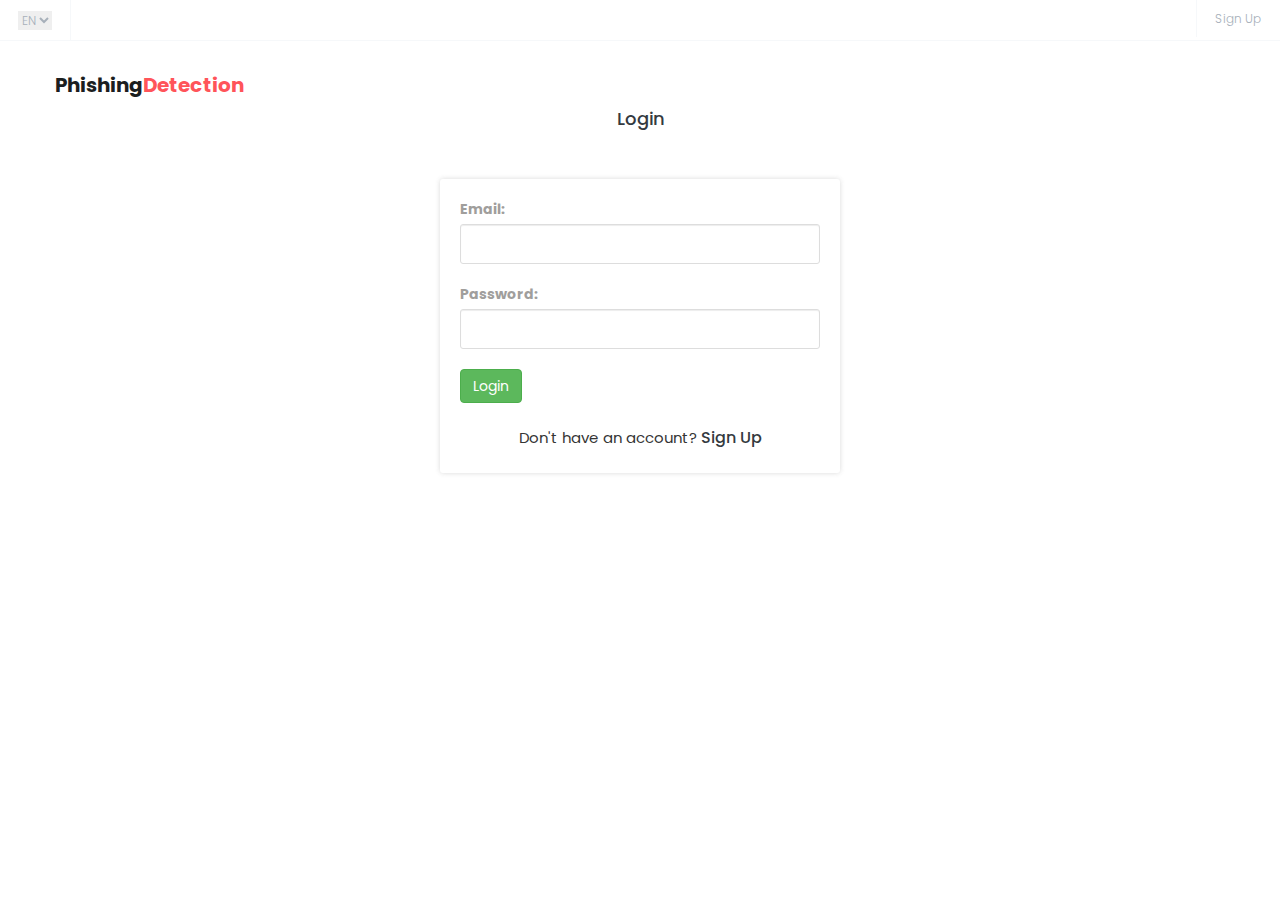
<file: login.html>
<!doctype html>
<html lang="en">

<head>
    <!-- meta data -->
    <meta charset="utf-8">
    <meta http-equiv="X-UA-Compatible" content="IE=edge">
    <meta name="viewport" content="width=device-width, initial-scale=1">

    <!-- font-family -->
    <link href="https://fonts.googleapis.com/css?family=Poppins:100,100i,200,200i,300,300i,400,400i,500,500i,600,600i,700,700i,800,800i,900,900i" rel="stylesheet">
    
    <!-- title of site -->
    <title>Login - Phishing Detection</title>

    <!-- For favicon png -->
    <link rel="shortcut icon" type="image/icon" href="assets/logo/favicon.png"/>
    
    <!-- CSS Files -->
    <link rel="stylesheet" href="assets/css/font-awesome.min.css">
    <link rel="stylesheet" href="assets/css/linearicons.css">
    <link rel="stylesheet" href="assets/css/animate.css">
    <link rel="stylesheet" href="assets/css/flaticon.css">
    <link rel="stylesheet" href="assets/css/slick.css">
    <link rel="stylesheet" href="assets/css/slick-theme.css">
    <link rel="stylesheet" href="assets/css/bootstrap.min.css">
    <link rel="stylesheet" href="assets/css/bootsnav.css">
    <link rel="stylesheet" href="assets/css/responsive.css">
    <link rel="stylesheet" href="assets/css/lss.css"> <!-- Your custom CSS -->
</head>

<body>
    <!-- Header Start -->
    <header id="header-top" class="header-top">
        <ul>
            <li>
                <div class="header-top-left">
                    <ul>
                        <li class="select-opt">
                            <select name="language" id="language">
                                <option value="default">EN</option>
                            </select>
                        </li>
                    </ul>
                </div>
            </li>
            <li class="head-responsive-right pull-right">
                <div class="header-top-right">
                    <ul>
                        <li class="header-top-contact">
                            <a href="signup.html">Sign Up</a>
                        </li>
                    </ul>
                </div>
            </li>
        </ul>
    </header><!--/.header-top-->
    <!-- Header End -->

    <!-- Top Area Start -->
    <section class="top-area">
        <div class="header-area">
            <!-- Start Navigation -->
            <nav class="navbar navbar-default bootsnav navbar-sticky navbar-scrollspy" data-minus-value-desktop="70" data-minus-value-mobile="55" data-speed="1000">
                <div class="container">
                    <!-- Start Header Navigation -->
                    <div class="navbar-header">
                        <button type="button" class="navbar-toggle" data-toggle="collapse" data-target="#navbar-menu">
                            <i class="fa fa-bars"></i>
                        </button>
                        <a class="navbar-brand" href="index.html">Phishing<span>Detection</span></a>
                    </div><!--/.navbar-header-->


        <div class="clearfix"></div>
    </section><!-- /.top-area-->
    <!-- Top Area End -->

    <div class="container">
        <h2 class="text-center">Login</h2>
        <form class="login-form" id="login-form">
            <div class="form-group">
                <label for="email">Email:</label>
                <input type="email" class="form-control" id="email" name="email" required>
            </div>
            <div class="form-group">
                <label for="password">Password:</label>
                <input type="password" class="form-control" id="password" name="password" required>
            </div>
            <button type="submit" class="btn btn-success  w-100">Login</button>
            <p class="text-center mt-3">Don't have an account? <a href="signup.html">Sign Up</a></p>
        </form>

    <!-- JS-->
    <script src="assets/js/script.js"></script>
</body>

</html>
</file>
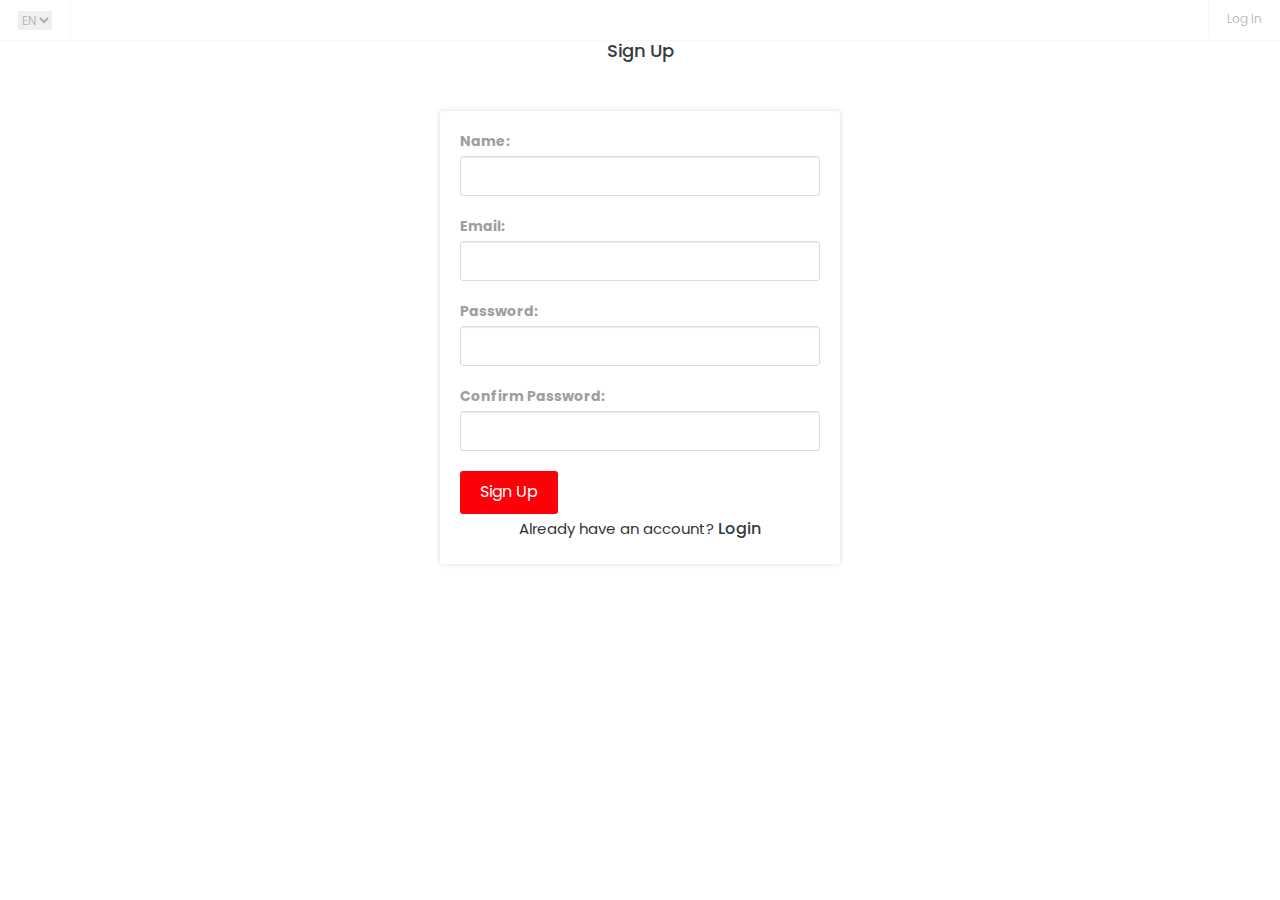
<file: signup.html>
<!doctype html>
<html lang="en">

<head>
    <!-- meta data -->
    <meta charset="utf-8">
    <meta http-equiv="X-UA-Compatible" content="IE=edge">
    <meta name="viewport" content="width=device-width, initial-scale=1">

    <!-- font-family -->
    <link href="https://fonts.googleapis.com/css?family=Poppins:100,100i,200,200i,300,300i,400,400i,500,500i,600,600i,700,700i,800,800i,900,900i" rel="stylesheet">
    
    <!-- title of site -->
    <title>Sign Up - Phishing Detection</title>

    <!-- For favicon png -->
    <link rel="shortcut icon" type="image/icon" href="assets/logo/favicon.png"/>
    
    <!-- CSS Files -->
    <link rel="stylesheet" href="assets/css/font-awesome.min.css">
    <link rel="stylesheet" href="assets/css/linearicons.css">
    <link rel="stylesheet" href="assets/css/animate.css">
    <link rel="stylesheet" href="assets/css/flaticon.css">
    <link rel="stylesheet" href="assets/css/slick.css">
    <link rel="stylesheet" href="assets/css/slick-theme.css">
    <link rel="stylesheet" href="assets/css/bootstrap.min.css">
    <link rel="stylesheet" href="assets/css/bootsnav.css">
    <link rel="stylesheet" href="assets/css/responsive.css">
    <link rel="stylesheet" href="assets/css/lss.css"> <!-- Your custom CSS -->
</head>

<body>
    <!-- Header Start -->
    <header id="header-top" class="header-top">
        <ul>
            <li>
                <div class="header-top-left">
                    <ul>
                        <li class="select-opt">
                            <select name="language" id="language">
                                <option value="default">EN</option>
                            </select>
                        </li>
                    </ul>
                </div>
            </li>
            <li class="head-responsive-right pull-right">
                <div class="header-top-right">
                    <ul>
                        <li class="header-top-contact">
                            <a href="login.html">Log In</a>
                        </li>
                    </ul>
                </div>
            </li>
        </ul>
    </header><!--/.header-top-->
    <!-- Header End -->

    <div class="container">
        <h2 class="text-center">Sign Up</h2>
        <form class="signup-form" id="signup-form">
            <div class="form-group">
                <label for="name">Name:</label>
                <input type="text" class="form-control" id="name" name="name" required>
            </div>
            <div class="form-group">
                <label for="email">Email:</label>
                <input type="email" class="form-control" id="email" name="email" required>
            </div>
            <div class="form-group">
                <label for="password">Password:</label>
                <input type="password" class="form-control" id="password" name="password" required>
            </div>
            <div class="form-group">
                <label for="confirm-password">Confirm Password:</label>
                <input type="password" class="form-control" id="confirm-password" name="confirm-password" required>
            </div>
            <button type="submit" class="btn btn-primary">Sign Up</button>
            <p class="text-center">Already have an account? <a href="login.html">Login</a></p>
        </form>

    </div>

    <!-- JS-->
    <script src="assets/js/script.js"></script>

</body>

</html>
</file>
<file: assets/css/linearicons.css>
@font-face {
	font-family: 'Linearicons-Free';
	src:url('../fonts/Linearicons-Free.eot?w118d');
	src:url('../fonts/Linearicons-Free.eot?#iefixw118d') format('embedded-opentype'),
		url('../fonts/Linearicons-Free.woff2?w118d') format('woff2'),
		url('../fonts/Linearicons-Free.woff?w118d') format('woff'),
		url('../fonts/Linearicons-Free.ttf?w118d') format('truetype'),
		url('../fonts/Linearicons-Free.svg?w118d#Linearicons-Free') format('svg');
	font-weight: normal;
	font-style: normal;
}

.lnr {
	font-family: 'Linearicons-Free';
	speak: none;
	font-style: normal;
	font-weight: normal;
	font-variant: normal;
	text-transform: none;
	line-height: 1;

	/* Better Font Rendering =========== */
	-webkit-font-smoothing: antialiased;
	-moz-osx-font-smoothing: grayscale;
}

.lnr-home:before {
	content: "\e800";
}
.lnr-apartment:before {
	content: "\e801";
}
.lnr-pencil:before {
	content: "\e802";
}
.lnr-magic-wand:before {
	content: "\e803";
}
.lnr-drop:before {
	content: "\e804";
}
.lnr-lighter:before {
	content: "\e805";
}
.lnr-poop:before {
	content: "\e806";
}
.lnr-sun:before {
	content: "\e807";
}
.lnr-moon:before {
	content: "\e808";
}
.lnr-cloud:before {
	content: "\e809";
}
.lnr-cloud-upload:before {
	content: "\e80a";
}
.lnr-cloud-download:before {
	content: "\e80b";
}
.lnr-cloud-sync:before {
	content: "\e80c";
}
.lnr-cloud-check:before {
	content: "\e80d";
}
.lnr-database:before {
	content: "\e80e";
}
.lnr-lock:before {
	content: "\e80f";
}
.lnr-cog:before {
	content: "\e810";
}
.lnr-trash:before {
	content: "\e811";
}
.lnr-dice:before {
	content: "\e812";
}
.lnr-heart:before {
	content: "\e813";
}
.lnr-star:before {
	content: "\e814";
}
.lnr-star-half:before {
	content: "\e815";
}
.lnr-star-empty:before {
	content: "\e816";
}
.lnr-flag:before {
	content: "\e817";
}
.lnr-envelope:before {
	content: "\e818";
}
.lnr-paperclip:before {
	content: "\e819";
}
.lnr-inbox:before {
	content: "\e81a";
}
.lnr-eye:before {
	content: "\e81b";
}
.lnr-printer:before {
	content: "\e81c";
}
.lnr-file-empty:before {
	content: "\e81d";
}
.lnr-file-add:before {
	content: "\e81e";
}
.lnr-enter:before {
	content: "\e81f";
}
.lnr-exit:before {
	content: "\e820";
}
.lnr-graduation-hat:before {
	content: "\e821";
}
.lnr-license:before {
	content: "\e822";
}
.lnr-music-note:before {
	content: "\e823";
}
.lnr-film-play:before {
	content: "\e824";
}
.lnr-camera-video:before {
	content: "\e825";
}
.lnr-camera:before {
	content: "\e826";
}
.lnr-picture:before {
	content: "\e827";
}
.lnr-book:before {
	content: "\e828";
}
.lnr-bookmark:before {
	content: "\e829";
}
.lnr-user:before {
	content: "\e82a";
}
.lnr-users:before {
	content: "\e82b";
}
.lnr-shirt:before {
	content: "\e82c";
}
.lnr-store:before {
	content: "\e82d";
}
.lnr-cart:before {
	content: "\e82e";
}
.lnr-tag:before {
	content: "\e82f";
}
.lnr-phone-handset:before {
	content: "\e830";
}
.lnr-phone:before {
	content: "\e831";
}
.lnr-pushpin:before {
	content: "\e832";
}
.lnr-map-marker:before {
	content: "\e833";
}
.lnr-map:before {
	content: "\e834";
}
.lnr-location:before {
	content: "\e835";
}
.lnr-calendar-full:before {
	content: "\e836";
}
.lnr-keyboard:before {
	content: "\e837";
}
.lnr-spell-check:before {
	content: "\e838";
}
.lnr-screen:before {
	content: "\e839";
}
.lnr-smartphone:before {
	content: "\e83a";
}
.lnr-tablet:before {
	content: "\e83b";
}
.lnr-laptop:before {
	content: "\e83c";
}
.lnr-laptop-phone:before {
	content: "\e83d";
}
.lnr-power-switch:before {
	content: "\e83e";
}
.lnr-bubble:before {
	content: "\e83f";
}
.lnr-heart-pulse:before {
	content: "\e840";
}
.lnr-construction:before {
	content: "\e841";
}
.lnr-pie-chart:before {
	content: "\e842";
}
.lnr-chart-bars:before {
	content: "\e843";
}
.lnr-gift:before {
	content: "\e844";
}
.lnr-diamond:before {
	content: "\e845";
}
.lnr-linearicons:before {
	content: "\e846";
}
.lnr-dinner:before {
	content: "\e847";
}
.lnr-coffee-cup:before {
	content: "\e848";
}
.lnr-leaf:before {
	content: "\e849";
}
.lnr-paw:before {
	content: "\e84a";
}
.lnr-rocket:before {
	content: "\e84b";
}
.lnr-briefcase:before {
	content: "\e84c";
}
.lnr-bus:before {
	content: "\e84d";
}
.lnr-car:before {
	content: "\e84e";
}
.lnr-train:before {
	content: "\e84f";
}
.lnr-bicycle:before {
	content: "\e850";
}
.lnr-wheelchair:before {
	content: "\e851";
}
.lnr-select:before {
	content: "\e852";
}
.lnr-earth:before {
	content: "\e853";
}
.lnr-smile:before {
	content: "\e854";
}
.lnr-sad:before {
	content: "\e855";
}
.lnr-neutral:before {
	content: "\e856";
}
.lnr-mustache:before {
	content: "\e857";
}
.lnr-alarm:before {
	content: "\e858";
}
.lnr-bullhorn:before {
	content: "\e859";
}
.lnr-volume-high:before {
	content: "\e85a";
}
.lnr-volume-medium:before {
	content: "\e85b";
}
.lnr-volume-low:before {
	content: "\e85c";
}
.lnr-volume:before {
	content: "\e85d";
}
.lnr-mic:before {
	content: "\e85e";
}
.lnr-hourglass:before {
	content: "\e85f";
}
.lnr-undo:before {
	content: "\e860";
}
.lnr-redo:before {
	content: "\e861";
}
.lnr-sync:before {
	content: "\e862";
}
.lnr-history:before {
	content: "\e863";
}
.lnr-clock:before {
	content: "\e864";
}
.lnr-download:before {
	content: "\e865";
}
.lnr-upload:before {
	content: "\e866";
}
.lnr-enter-down:before {
	content: "\e867";
}
.lnr-exit-up:before {
	content: "\e868";
}
.lnr-bug:before {
	content: "\e869";
}
.lnr-code:before {
	content: "\e86a";
}
.lnr-link:before {
	content: "\e86b";
}
.lnr-unlink:before {
	content: "\e86c";
}
.lnr-thumbs-up:before {
	content: "\e86d";
}
.lnr-thumbs-down:before {
	content: "\e86e";
}
.lnr-magnifier:before {
	content: "\e86f";
}
.lnr-cross:before {
	content: "\e870";
}
.lnr-menu:before {
	content: "\e871";
}
.lnr-list:before {
	content: "\e872";
}
.lnr-chevron-up:before {
	content: "\e873";
}
.lnr-chevron-down:before {
	content: "\e874";
}
.lnr-chevron-left:before {
	content: "\e875";
}
.lnr-chevron-right:before {
	content: "\e876";
}
.lnr-arrow-up:before {
	content: "\e877";
}
.lnr-arrow-down:before {
	content: "\e878";
}
.lnr-arrow-left:before {
	content: "\e879";
}
.lnr-arrow-right:before {
	content: "\e87a";
}
.lnr-move:before {
	content: "\e87b";
}
.lnr-warning:before {
	content: "\e87c";
}
.lnr-question-circle:before {
	content: "\e87d";
}
.lnr-menu-circle:before {
	content: "\e87e";
}
.lnr-checkmark-circle:before {
	content: "\e87f";
}
.lnr-cross-circle:before {
	content: "\e880";
}
.lnr-plus-circle:before {
	content: "\e881";
}
.lnr-circle-minus:before {
	content: "\e882";
}
.lnr-arrow-up-circle:before {
	content: "\e883";
}
.lnr-arrow-down-circle:before {
	content: "\e884";
}
.lnr-arrow-left-circle:before {
	content: "\e885";
}
.lnr-arrow-right-circle:before {
	content: "\e886";
}
.lnr-chevron-up-circle:before {
	content: "\e887";
}
.lnr-chevron-down-circle:before {
	content: "\e888";
}
.lnr-chevron-left-circle:before {
	content: "\e889";
}
.lnr-chevron-right-circle:before {
	content: "\e88a";
}
.lnr-crop:before {
	content: "\e88b";
}
.lnr-frame-expand:before {
	content: "\e88c";
}
.lnr-frame-contract:before {
	content: "\e88d";
}
.lnr-layers:before {
	content: "\e88e";
}
.lnr-funnel:before {
	content: "\e88f";
}
.lnr-text-format:before {
	content: "\e890";
}
.lnr-text-format-remove:before {
	content: "\e891";
}
.lnr-text-size:before {
	content: "\e892";
}
.lnr-bold:before {
	content: "\e893";
}
.lnr-italic:before {
	content: "\e894";
}
.lnr-underline:before {
	content: "\e895";
}
.lnr-strikethrough:before {
	content: "\e896";
}
.lnr-highlight:before {
	content: "\e897";
}
.lnr-text-align-left:before {
	content: "\e898";
}
.lnr-text-align-center:before {
	content: "\e899";
}
.lnr-text-align-right:before {
	content: "\e89a";
}
.lnr-text-align-justify:before {
	content: "\e89b";
}
.lnr-line-spacing:before {
	content: "\e89c";
}
.lnr-indent-increase:before {
	content: "\e89d";
}
.lnr-indent-decrease:before {
	content: "\e89e";
}
.lnr-pilcrow:before {
	content: "\e89f";
}
.lnr-direction-ltr:before {
	content: "\e8a0";
}
.lnr-direction-rtl:before {
	content: "\e8a1";
}
.lnr-page-break:before {
	content: "\e8a2";
}
.lnr-sort-alpha-asc:before {
	content: "\e8a3";
}
.lnr-sort-amount-asc:before {
	content: "\e8a4";
}
.lnr-hand:before {
	content: "\e8a5";
}
.lnr-pointer-up:before {
	content: "\e8a6";
}
.lnr-pointer-right:before {
	content: "\e8a7";
}
.lnr-pointer-down:before {
	content: "\e8a8";
}
.lnr-pointer-left:before {
	content: "\e8a9";
}
</file>
<file: assets/css/flaticon.css>
/*
  	Flaticon icon font: Flaticon
  	Creation date: 16/05/2018 10:21
  	*/

@font-face {
  font-family: "Flaticon";
  src: url("../fonts/Flaticon.eot");
  src: url("../fonts/Flaticon.eot?#iefix") format("embedded-opentype"),
       url("../fonts/Flaticon.woff") format("woff"),
       url("../fonts/Flaticon.ttf") format("truetype"),
       url("../fonts/Flaticon.svg#Flaticon") format("svg");
  font-weight: normal;
  font-style: normal;
}

@media screen and (-webkit-min-device-pixel-ratio:0) {
  @font-face {
    font-family: "Flaticon";
    src: url("../fonts/Flaticon.svg#Flaticon") format("svg");
  }
}

[class^="flaticon-"]:before, [class*=" flaticon-"]:before,
[class^="flaticon-"]:after, [class*=" flaticon-"]:after {   
  font-family: Flaticon;
  font-size: 20px;
  font-style: normal;
  margin-left: 0px;
}

.flaticon-placeholder:before { content: "\f100"; }
.flaticon-search:before { content: "\f101"; }
.flaticon-gps-fixed-indicator:before { content: "\f102"; }
.flaticon-list-with-dots:before { content: "\f103"; }
.flaticon-transport:before { content: "\f104"; }
.flaticon-pills:before { content: "\f105"; }
.flaticon-building:before { content: "\f106"; }
.flaticon-travel:before { content: "\f107"; }
.flaticon-restaurant:before { content: "\f108"; }
.flaticon-location-on-road:before { content: "\f109"; }
.flaticon-networking:before { content: "\f10a"; }
.flaticon-lightbulb-idea:before { content: "\f10b"; }
</file>
<file: assets/css/responsive.css>
@media screen and (max-width:1680px){

}/*max-width:1680px*/
@media screen and (max-width:1440px){
	.single-welcome-hero {height: 807px;}
}/*max-width:1440px*/

@media screen and (max-width:1199px){
	nav.navbar.bootsnav ul.nav > li > a { padding: 35px 10px;}
	
	.welcome-hero-txt h2{font-size: 40px;}

	.single-welcome-hero-form input {width: 177px;}
	.welcome-hero-btn {width: 140px;}

	.single-ststistics-box h3 {font-size: 18px;}
	.statistics-content {font-size: 40px;}

}/*max-width:1199px*/

@media screen and (max-width:1024px){
	.single-welcome-hero {height:768px;}
}/*max-width:1024px*/

@media screen and (max-width:1008px){

}/*max-width:1008px*/

@media screen and (max-width:992px){
	nav.navbar.bootsnav .navbar-collapse.collapse.in {padding-bottom: 30px;}
	nav.navbar.bootsnav .navbar-brand {padding: 25px;}
	nav.navbar.bootsnav ul.nav > li > a {padding: 15px 0px;border: transparent;}
	.wrap-sticky nav.navbar.bootsnav.sticked ul.nav > li > a {padding: 15px 0px;}
}/*max-width:992px*/

@media screen and (max-width:991px){
	.welcome-hero-serch-box {display: flex; flex-direction: column;align-items: center;}
	.welcome-hero-btn {margin-top: 30px;}
	.welcome-hero-form {width: 100%;}
	.explore-price-box {padding: 0 5px;margin: 0 5px;}
	.footer-menu ul.footer-menu-item li a {padding-left: 15px;}
}/*max-width:991px*/

@media screen and (max-width:768px){
    
}/*max-width:768px*/

@media screen and (max-width:767px){
	.welcome-hero-txt h2 {font-size: 24px;}
	.single-welcome-hero {height:auto;background: transparent;padding: 100px 0;display: block;}
	.welcome-hero-txt {padding-top: 80px;}
	.single-welcome-hero-form {flex-direction: column;width: 100%;background: #fff; margin: 15px 0;padding: 20px 0;}
	.welcome-hero-form {width: 100%;flex-direction: column;height: 250px;background: transparent;}

	.list-topics-content {top: 0;margin: 60px auto;}

	.single-how-works,.single-blog-item {max-width: 350px;margin: 30px auto;}

	.single-explore-item {max-width: 350px;margin: 30px auto;}
	.explore-map-icon {text-align: left;margin-top: 10px;}
	.explore-map-icon a svg {margin-right: 23px;margin-left: 0;}

	.statistics{padding:60px 0;}

	.subscribe-title h2 {line-height: 1.8;}
	.appsLand-btn {position: relative;margin-top: 30px;}
	.subscription-input-group .subscription-input-form {width: 450px;}

	.footer-menu .navbar-header a.navbar-brand, .footer-menu.footer-menu .navbar-header a.navbar-brand:hover, .footer-menu .navbar-header a.navbar-brand:focus {height: auto;}
	.footer-social {text-align:left;margin-top: 20px;}
	.footer-menu ul.footer-menu-item {text-align: left;margin-top: 20px;}
	.footer-menu ul.footer-menu-item li a {padding-right: 15px;padding-left: 0;margin-bottom: 15px;}
	
}/*max-width:767px*/

@media screen and (max-width: 660px){

}/*max-width:660px*/

@media screen and (max-width: 640px){
	.explore-rating-price a {margin-top: 10px;}
}/*max-width:640px*/

@media screen and (max-width: 580px){

}/*max-width:580px*/

@media screen and (max-width: 540px){
	.header-top ul li.head-responsive-right {float: none!important;display: block;}
	.select-opt,.header-top-contact{border:0;}
	.subscribe-title h2 {font-size: 18px;}
}/*max-width:540px*/

@media screen and (max-width: 480px){
	.subscription-input-group .subscription-input-form {width: 300px;}
}/*max-width:480px*/

@media screen and (max-width: 440px){
	
}/*max-width:400px*/

@media screen and (max-width: 399px){
	.testimonial-carousel .col-sm-3, .testimonial-carousel .col-xs-12 {width: 260px;}
	.footer-social span {display: block;margin-bottom: 15px;}
}/*max-width:399px*/
	
@media screen and (max-width:350px){
	nav.navbar.bootsnav .navbar-toggle {margin-right: -25px;left:-10px;}
	nav.navbar.bootsnav .navbar-brand {padding:25px 0;font-size: 20px;}
	.wrap-sticky nav.navbar.bootsnav.sticked .navbar-header a.navbar-brand, .wrap-sticky nav.navbar.bootsnav.sticked .navbar-header a.navbar-brand:hover,.wrap-sticky nav.navbar.bootsnav.sticked .navbar-header a.navbar-brand:focus {padding: 25px 0px;}
	.subscription-input-group .subscription-input-form {width: 220px;}
}/*max-width:350px*/

@media screen and  (max-width: 320px){
	
}/*max-width:320px*/
</file>
<file: assets/css/lss.css>
/*==================================
font-family: 'Roboto', sans-serif;
==================================== */


/*=========== TABLE OF CONTENTS ===========

1. Login
2. Signup
==========================================*/

/*-------------------------------------
		General css (Reset code)
--------------------------------------*/
* {
    padding: 0;
    margin: 0;
}

* {
    -webkit-box-sizing: border-box;
    -moz-box-sizing: border-box;
    -o-box-sizing: border-box;
    -ms-box-sizing: border-box;
    box-sizing: border-box;
}

body {
    font-family: 'Poppins', sans-serif;
    font-size: 14px;
    color: #a09e9c;
    text-transform: initial;
    max-width: 1920px;
    margin: 0 auto;
    overflow-x: hidden;
}

a, a:hover, a:active, a:focus {
    display: inline-block;
    text-decoration: none;
    color: #343a3f;
    font-size: 16px;
    padding: 0;
    font-weight: 500;
    text-transform: capitalize;
}

h1, h2, h3, h4, h5, h6 {
    margin: 0;
    color: #343a3f;
    font-size: 18px;
    font-weight: 500;
    text-transform: capitalize;
}

p {
    margin: 0;
    color: #353535;
    font-size: 15px;
    line-height: 1.9;
    text-transform: initial;
}

img {
    border: none;
    max-width: 100%;
    height: auto;
}

ul {
    padding: 0;
    margin: 0 auto;
    list-style: none;
}

ul li {
    list-style: none;
}

select, input, textarea, button {
    box-shadow: none;
    outline: 0 !important;
}

button {
    background: transparent;
    border: 0;
    font-size: 12px;
}

html, body {
    height: 100%;
}

[placeholder]:focus::-webkit-input-placeholder {
    -webkit-transition: opacity 0.3s 0.3s ease;
    -moz-transition: opacity 0.3s 0.3s ease;
    -ms-transition: opacity 0.3s 0.3s ease;
    -o-transition: opacity 0.3s 0.3s ease;
    transition: opacity 0.3s 0.3s ease;
    opacity: 0;
}



/*-------------------------------------
         Header-top
--------------------------------------*/
.header-top {
    border-bottom: 1px solid #f6f8fa;
}

.header-top ul li {
    display: inline-block;
}

.header-top-left li, .header-top-right li {
    display: inline-block;
}

.select-opt, .header-top-contact {
    padding: 10px 18px;
    border-right: 1px solid #f6f8fa;
}

.header-top-contact {
    border-right: 0;
    border-left: 1px solid #f6f8fa;
    font-size: 12px;
}

.select-opt select {
    border: none;
    cursor: pointer;
    color: #a7b0ba;
    font-size: 12px;
    font-weight: 300;
}

.select-opt option {
    color: #a7b0ba;
    text-transform: uppercase;
}

.header-top-right ul li a {
    color: #a7b0ba;
    font-size: 12px;
    font-weight: 300;
}


/*-------------------------------------
        Top-area
--------------------------------------*/
nav.navbar.bootsnav {
    background-color:#fff;
    border-bottom: transparent;
}
.wrap-sticky nav.navbar.bootsnav.sticked {background-color: #fff;box-shadow: 0 2px 5px rgba(0,0,0,.2);}

/*.navbar-brand*/
.navbar-header a.navbar-brand,.navbar-header a.navbar-brand:hover,.navbar-header a.navbar-brand:focus {
    display: inline-block;
    color: #1b1e20;
    font-size: 20px;
    font-weight: 700;
    padding: 34px 0px;
    text-transform:capitalize;
}
.navbar-header a.navbar-brand span{display: inline-block;color:#ff545a;text-transform:capitalize;}

.wrap-sticky nav.navbar.bootsnav.sticked .navbar-header a.navbar-brand,.wrap-sticky nav.navbar.bootsnav.sticked .navbar-header a.navbar-brand:hover,.wrap-sticky nav.navbar.bootsnav.sticked .navbar-header a.navbar-brand:focus {padding:30px 0px;}
/*.navbar-brand*/

/*.nav li*/
nav.navbar.bootsnav ul.nav > li > a {
    color: #859098;
    font-size: 14px;
    font-weight: 500;
    text-transform:uppercase;
    -webkit-transition: 0.3s linear; 
    -moz-transition: 0.3s linear; 
    -ms-transition: 0.3s linear; 
    -o-transition: 0.3s linear; 
    transition: 0.3s linear;
}
nav.navbar.bootsnav ul.nav > li > a {padding:34px 21px;}
nav.navbar.bootsnav ul.nav > li > a:hover,nav.navbar.bootsnav ul.nav > li > a:focus{color: #ff545a;}
nav.navbar.bootsnav ul.nav > li.active>a {color: #ff545a;}

nav.navbar.bootsnav ul.nav > li.dropdown > a.dropdown-toggle:after {
    content: "";
}
nav.navbar.bootsnav ul.nav > li.dropdown span {
    font-size: 8px;
    margin-left: 15px;
}
.wrap-sticky nav.navbar.bootsnav.sticked ul.nav > li > a{padding:34px 21px;}
/*.nav li*/

/*.menu-ui-design*/
.menu-ui-design{overflow-y:scroll;height: 350px;}
.menu-ui-design::-webkit-scrollbar {
    width:5px;
}
.menu-ui-design::-webkit-scrollbar-track {
    -webkit-box-shadow: inset 0 0 8px #000;
}
.menu-ui-design::-webkit-scrollbar-thumb {
  background-color: #ff545a;
}
/*.menu-ui-design*/

/*.navbar-toggle */
nav.navbar.bootsnav .navbar-toggle {
    position: relative;
    background-color: transparent;
    border: 1px solid #ff545a;
    padding: 10px;
    top: 0;
}
nav.navbar.bootsnav .navbar-toggle i{color: #ff545a;}
/*.navbar-toggle */


/*-------------------------------------
     Footer
--------------------------------------*/
.footer-menu {padding: 45px 0;}
.footer-menu .navbar-header{padding:0;}
.footer-menu .navbar-header a.navbar-brand,.footer-menu.footer-menu .navbar-header a.navbar-brand:hover,.footer-menu .navbar-header a.navbar-brand:focus{
    padding:0;
    height: 0;
}
.footer-menu ul.footer-menu-item{text-align: right;}
.footer-menu ul.footer-menu-item li{display: inline-block;}
.footer-menu ul.footer-menu-item li a {
    color: #859098;
    font-size: 14px;
    text-transform: uppercase;
    padding-left: 40px;
    -webkit-transition:0.3s linear;
    -moz-transition:0.3s linear;
    -o-transition:0.3s linear;
    transition:0.3s linear;
}
.footer-menu ul.footer-menu-item li a:hover{color: #f43032;}
.hm-footer-copyright {
    padding: 40px 0;
    border-top: 1px solid #e1e5eb;
}
.hm-footer-copyright p,.hm-footer-copyright p a {
    color: #a5adb3;
    font-size: 14px;
    font-weight: 400;
    text-transform: capitalize;
}
.footer-social {text-align: right;}
.footer-social .fa-phone:before {
    position: relative;
    top: 2px;
}
.footer-social a ,.footer-social span {
    display: inline-block;
    color: #afb4bf;
    font-size: 14px;
    margin-left: 15px;
    -webkit-transition: .3s; 
    -moz-transition:.3s; 
    -ms-transition:.3s; 
    -o-transition:.3s;
    transition: .3s;
}
.footer-social a {
    width: 35px;
    height: 35px;
    line-height: 35px;
    background: #eef2f6;
    text-align: center;
    border-radius: 50%;
}
.footer-social span {margin-right:15px;margin-left: 0;color: #a5adb3;}
.footer-social span:hover{color: #ff545a;}
.footer-social a:hover {background:#ff545a;color: #fff;}



/*===============================
    Login & Signup
===============================*/


.login-form, .signup-form {
    max-width: 400px;
    margin: 50px auto;
    padding: 20px;
    background: #fff;
    border-radius: 3px;
    box-shadow: 0 0px 5px rgba(71,71,71,.2);
}

.login-form h2, .signup-form h2 {
    font-size: 24px;
    font-weight: 500;
    text-transform: uppercase;
    letter-spacing: 1.3px;
    margin-bottom: 24px;
}

.login-form .form-group, .signup-form .form-group {
    margin-bottom: 20px;
}

.login-form .form-control, .signup-form .form-control {
    height: 40px;
    padding: 10px;
    font-size: 16px;
    border: 1px solid #ddd;
    border-radius: 3px;
}

.login-form .btn-primary, .signup-form .btn-primary {
    background: #fd0008;
    color: #fff;
    padding: 10px 20px;
    font-size: 16px;
    border: none;
    border-radius: 3px;
    cursor: pointer;
}

.login-form .btn-primary:hover, .signup-form .btn-primary:hover {
    background: #f43032;
}

.login-form p {
    text-align: center;
    margin-top: 20px;
}

/*===============================
    Scan
===============================*/

.welcome-hero {
    padding: 50px 0; /* Padding for the scan section */
    background: #f8f9fa; /* Light background for contrast */
}

.welcome-hero-txt {
    text-align: center; /* Center the title */
}

.welcome-hero-txt h2 {
    font-size: 28px; /* Font size for the title */
    color: #343a3f; /* Dark text color */
    font-weight: 700; /* Bold font weight */
    margin-bottom: 20px; /* Space below the title */
}

.welcome-hero-serch-box {
    display: flex;
    justify-content: center; /* Center the search box */
    margin-top: 20px; /* Space above the search box */
}

.welcome-hero-form {
    display: flex;
    width: 100%; /* Full width */
}

.single-welcome-hero-form {
    flex: 1; /* Take available space */
    margin-right: 10px; /* Space between input and button */
}

.single-welcome-hero-form input {
    height: 50px; /* Height for the input */
    border: 1px solid #ced4da; /* Light border */
    border-radius: 5px; /* Rounded corners */
    padding: 10px; /* Padding inside input */
    font-size: 16px; /* Font size for input */
}

.welcome-hero-btn {
    height: 50px; /* Height for the button */
    padding: 0 20px; /* Padding for button */
    border: none; /* No border */
    border-radius: 5px; /* Rounded corners */
    background-color: #ff545a; /* Button color */
    color: #fff; /* White text */
    cursor: pointer; /* Pointer cursor */
    transition: background-color 0.3s; /* Smooth transition */
}

.welcome-hero-btn:hover {
    background-color: #f43032; /* Darker shade on hover */
}

/* Result Display */
#scanResult {
    margin-top: 20px; /* Space above the result display */
    text-align: center; /* Center the result text */
    font-size: 18px; /* Font size for result text */
    color: #343a3f; /* Dark text color */
}


/*===============================
    Scroll Top
===============================*/
#scroll-Top  .return-to-top {
    position: fixed;
    right: 30px;
    bottom: 30px;
    display: none;
    width: 40px;
    line-height: 40px;
    height: 40px;
    text-align: center;
    font-size: 20px;
    cursor: pointer;
    color: #fff;
    background:#ff545a;
	border:1px solid #ff545a;
	border-radius:50%;
	-webkit-transition: .5s; 
	-moz-transition:.5s; 
	-ms-transition:.5s; 
	-o-transition:.5s;
    transition: .5s;
	z-index: 2;
}
#scroll-Top  .return-to-top:hover {
    background:#f43032;
	border:1px solid #ff545a;
}

#scroll-Top  .return-to-top i{
    position:relative;
    bottom:0;

}

#scroll-Top  .return-to-top i{
    position: relative;
    animation-name: example;
    animation-direction: alternate;
    animation-iteration-count: infinite;
    animation-duration:1s;
}
@keyframes example {
    0%   {bottom:0px;}
    100%  {bottom:7px;}
}
/*========================Thank you=================
</file>
<file: assets/css/bootsnav.css>
/* ==============================================================

Template name : Bootsnav - Multi Purpose Header
Categorie : Bootstrap Menu in CSS
Author : adamnurdin01
Version : v.1.2
Created : 2016-06-02
Last update : 2016-10-19

============================================================== */

/* MEGAMENU STYLE
=================================*/
nav.bootsnav .dropdown.megamenu-fw {
    position: static;
}

nav.bootsnav .container {
    position: relative;
}

nav.bootsnav .megamenu-fw .dropdown-menu {
    left: auto;
}

nav.bootsnav .megamenu-content {
    padding: 15px;
    width: 100% !important;
}

nav.bootsnav .megamenu-content .title{
    margin-top: 0;
}

nav.bootsnav .dropdown.megamenu-fw .dropdown-menu {
    left: 0;
    right: 0;
}

/* Navbar
=================================*/
nav.navbar.bootsnav{
    margin-bottom: 0;
    -moz-border-radius: 0px;
    -webkit-border-radius: 0px;
    -o-border-radius: 0px;
    border-radius: 0px;
    background-color: #fff;
    border: none;
    border-bottom: solid 1px #e0e0e0;
    z-index: 9;
}

nav.navbar.bootsnav ul.nav > li > a{
    color: #6f6f6f;
    background-color: transparent;
    outline: none;
    margin-bottom: -2px;
}

nav.navbar.bootsnav ul.nav li.megamenu-fw > a:hover,
nav.navbar.bootsnav ul.nav li.megamenu-fw > a:focus,
nav.navbar.bootsnav ul.nav li.active > a:hover,
nav.navbar.bootsnav ul.nav li.active > a:focus,
nav.navbar.bootsnav ul.nav li.active > a{
    background-color: transparent;
}

nav.navbar.bootsnav .navbar-toggle{
    background-color: #fff;
    border: none;
    padding: 0;
    font-size: 18px;
    position: relative;
    top: 5px;
}

nav.navbar.bootsnav ul.nav .dropdown-menu .dropdown-menu{
    top: 0;
    left: 100%;
}

nav.navbar.bootsnav ul.nav ul.dropdown-menu > li > a{
    white-space:normal;
}


ul.menu-col{
    padding: 0;
    margin: 0;
    list-style: none;
}

ul.menu-col li a{
    color: #6f6f6f;
}

ul.menu-col li a:hover,
ul.menu-col li a:focus{
    text-decoration: none;
}

/* Navbar Full
=================================*/
nav.bootsnav.navbar-full{
    padding-bottom: 10px;
    padding-top: 10px;
}

nav.bootsnav.navbar-full .navbar-header{
    display: block;
    width: 100%;
}

nav.bootsnav.navbar-full .navbar-toggle{
    display: inline-block;
    margin-right: 0;
    position: relative;
    top: 0;
    font-size: 30px;
    -webkit-transition: all 1s ease-in-out;
	-moz-transition: all 1s ease-in-out;
	-o-transition: all 1s ease-in-out;
	-ms-transition: all 1s ease-in-out;
	transition: all 1s ease-in-out;
}

nav.bootsnav.navbar-full .navbar-collapse{
    position: fixed;
    width: 100%;
    height: 100% !important;
    top: 0;
    left: 0;
    padding: 0;
    display: none !important;
    z-index: 9;
}

nav.bootsnav.navbar-full .navbar-collapse.in{
    display: block !important;
}

nav.bootsnav.navbar-full .navbar-collapse .nav-full{
    overflow: auto;
}

nav.bootsnav.navbar-full .navbar-collapse .wrap-full-menu{
    display: table-cell;
    vertical-align: middle;
    background-color: #fff;
    overflow: auto;
}

nav.bootsnav.navbar-full .navbar-collapse .nav-full::-webkit-scrollbar {
    width: 0;
}

nav.bootsnav.navbar-full .navbar-collapse .nav-full::-moz-scrollbar {
    width: 0;
}

nav.bootsnav.navbar-full .navbar-collapse .nav-full::-ms-scrollbar {
    width: 0;
}

nav.bootsnav.navbar-full .navbar-collapse .nav-full::-o-scrollbar {
    width: 0;
}


nav.bootsnav.navbar-full .navbar-collapse ul.nav{
    display: block;
    width: 100%;
    overflow: auto;
}

nav.bootsnav.navbar-full .navbar-collapse ul.nav a:hover,
nav.bootsnav.navbar-full .navbar-collapse ul.nav a:focus,
nav.bootsnav.navbar-full .navbar-collapse ul.nav a{
    background-color: transparent;
}

nav.bootsnav.navbar-full .navbar-collapse ul.nav > li{
    float: none;
    display: block;
    text-align: center;
}

nav.bootsnav.navbar-full .navbar-collapse ul.nav > li > a{
    display: table;
    margin: auto;
    text-transform: uppercase;
    font-weight: bold;
    letter-spacing: 2px;
    font-size: 24px;
    padding: 10px 15px;
}

li.close-full-menu > a{
    padding-top: 0px;
    padding-bottom: 0px;
}

li.close-full-menu{
    padding-top: 30px;
    padding-bottom: 30px;
}

/* Atribute Navigation
=================================*/
.attr-nav{
    float: right;
    display: inline-block;
    margin-left: 13px;
    margin-right: -15px;
}

.attr-nav > ul{
    padding: 0;
    margin: 0 0 -7px 0;
    list-style: none;
    display: inline-block;
}

.attr-nav > ul > li{
    float: left;
    display: block;
}

.attr-nav > ul > li > a{
    color: #6f6f6f;
    display: block;
    padding: 28px 15px;
    position: relative;
}

.attr-nav > ul > li > a span.badge{
    position: absolute;
    top: 50%;
    margin-top: -15px;
    right: 5px;
    font-size: 10px;
    padding: 0;
    width: 15px;
    height: 15px;
    padding-top: 2px;
}

.attr-nav > ul > li.dropdown ul.dropdown-menu{
    -moz-border-radius: 0px;
    -webkit-border-radius: 0px;
    -o-border-radius: 0px;
    border-radius: 0px;
    -moz-box-shadow: 0px 0px 0px;
    -webkit-box-shadow: 0px 0px 0px;
    -o-box-shadow: 0px 0px 0px;
    box-shadow: 0px 0px 0px;
    border: solid 1px #e0e0e0;
}

ul.cart-list{
    padding: 0 !important;
    width: 250px !important;
}

ul.cart-list > li{
    position: relative;
    border-bottom: solid 1px #efefef;
    padding: 15px 15px 23px 15px !important;
}

ul.cart-list > li > a.photo{
    padding: 0 !important;
    margin-right: 15px;
    float: left;
    display: block;
    width: 50px;
    height: 50px;
    left: 15px;
    top: 15px;
}

ul.cart-list > li img{
    width: 50px;
    height: 50px;
    border: solid 1px #efefef;
}

ul.cart-list > li > h6{
    margin: 0;
}

ul.cart-list > li > h6 > a.photo{
    padding: 0 !important;
    display: block;
}

ul.cart-list > li > p{
    margin-bottom: 0;
}

ul.cart-list > li.total{
    background-color: #f5f5f5;
    padding-bottom: 15px !important;
}

ul.cart-list > li.total > .btn{
    display: inline-block;
    border-bottom: solid 1px #efefef;
}

ul.cart-list > li .price{
    font-weight: bold;
}

ul.cart-list > li.total > span{
    padding-top: 8px;
}

/* Top Search
=================================*/
.top-search{
    background-color: #333;
    padding: 10px 0;
    display: none;
}

.top-search input.form-control{
    background-color: transparent;
    border: none;
    -moz-box-shadow: 0px 0px 0px;
    -webkit-box-shadow: 0px 0px 0px;
    -o-box-shadow: 0px 0px 0px;
    box-shadow: 0px 0px 0px;
    color: #fff;
    height: 40px;
    padding: 0 15px;
}

.top-search .input-group-addon{
    background-color: transparent;
    border: none;
    color: #fff;
    padding-left: 0;
    padding-right: 0;
}

.top-search .input-group-addon.close-search{
    cursor: pointer;
}

/* Side Menu
=================================*/
body{
    -webkit-transition: all 0.3s ease-in-out;
	-moz-transition: all 0.3s ease-in-out;
	-o-transition: all 0.3s ease-in-out;
	-ms-transition: all 0.3s ease-in-out;
	transition: all 0.3s ease-in-out;
}

body.on-side{
    margin-left: -280px;
}

.side{
    position: fixed;
    overflow-y: auto;
    top: 0;
    right: -280px;
    width: 280px;
    padding: 25px 30px;
    height: 100%;
    display: block;
    background-color: #333;
    -webkit-transition: all 0.3s ease-in-out;
	-moz-transition: all 0.3s ease-in-out;
	-o-transition: all 0.3s ease-in-out;
	-ms-transition: all 0.3s ease-in-out;
	transition: all 0.3s ease-in-out;
    z-index: 9;
}

.side.on{
    right: 0;
}

.side .close-side{
    float: right;
    color: #fff;
    position: relative;
    z-index: 2;
    font-size: 16px;
}

.side .widget{
    position: relative;
    z-index: 1;
    margin-bottom: 25px;
}

.side .widget .title{
    color: #fff;
    margin-bottom: 15px;
}

.side .widget ul.link{
    padding: 0;
    margin: 0;
    list-style: none;
}

.side .widget ul.link li a{
    color: #9f9f9f;
    letter-spacing: 1px;
}

.side .widget ul.link li a:focus,
.side .widget ul.link li a:hover{
    color: #fff;
    text-decoration: none;
}

/* Share
=================================*/
nav.navbar.bootsnav .share{
    padding: 0 30px;
    margin-bottom: 30px;
}

nav.navbar.bootsnav .share ul{
    display: inline-block;
    padding: 0;
    margin: 0 0 -7px 0;
    list-style: none;
}

nav.navbar.bootsnav .share ul > li{
    float: left;
    display: block;
    margin-right: 5px;
}

nav.navbar.bootsnav .share ul > li > a{
    display: table-cell;
    vertical-align: middle;
    text-align: center;
    width: 35px;
    height: 35px;
    -moz-border-radius: 50%;
    -webkit-border-radius: 50%;
    -o-border-radius: 50%;
    border-radius: 50%;
    background-color: #cfcfcf;
    color: #fff;
}

/* Transparent
=================================*/
nav.navbar.bootsnav.navbar-fixed{
    position: fixed;
    display: block;
    width: 100%;
}

nav.navbar.bootsnav.no-background{
    -webkit-transition: all 1s ease-in-out;
	-moz-transition: all 1s ease-in-out;
	-o-transition: all 1s ease-in-out;
	-ms-transition: all 1s ease-in-out;
	transition: all 1s ease-in-out;
}

/* Navbar Sticky
=================================*/
.wrap-sticky{
    position: relative;
    -webkit-transition: all 0.3s ease-in-out;
	-moz-transition: all 0.3s ease-in-out;
	-o-transition: all 0.3s ease-in-out;
	-ms-transition: all 0.3s ease-in-out;
	transition: all 0.3s ease-in-out;
}

.wrap-sticky nav.navbar.bootsnav{
    position: absolute;
    width: 100%;
    left: 0;
    top: 0;
}

.wrap-sticky nav.navbar.bootsnav.sticked{
    position: fixed;
    -webkit-transition: all 0.2s ease-in-out;
	-moz-transition: all 0.2s ease-in-out;
	-o-transition: all 0.2s ease-in-out;
	-ms-transition: all 0.2s ease-in-out;
	transition: all 0.2s ease-in-out;
}

body.on-side .wrap-sticky nav.navbar.bootsnav.sticked{
    left: -280px;
}

/* Navbar Responsive
=================================*/
@media (min-width: 1024px) and (max-width:1400px) {
    body.wrap-nav-sidebar .wrapper .container{
        width: 100%;
        padding-left: 30px;
        padding-right: 30px;
    }
}

@media (min-width: 1024px) {
    /* General Navbar
    =================================*/
    nav.navbar.bootsnav ul.nav .dropdown-menu .dropdown-menu{
        margin-top: -2px;
    }

    nav.navbar.bootsnav ul.nav.navbar-right .dropdown-menu .dropdown-menu{
        left: -200px;
    }
    
    nav.navbar.bootsnav ul.nav > li > a{
        padding: 30px 15px;
        font-weight: 600;
    }
    
    nav.navbar.bootsnav ul.nav > li.dropdown > a.dropdown-toggle:after{
        font-family: 'FontAwesome';
        content: "\f0d7";
        margin-left: 5px;
        margin-top: 2px;
    }
    
    nav.navbar.bootsnav li.dropdown ul.dropdown-menu{
        -moz-box-shadow: 0px 0px 0px;
        -webkit-box-shadow: 0px 0px 0px;
        -o-box-shadow: 0px 0px 0px;
        box-shadow: 0px 0px 0px;
        -moz-border-radius: 0px;
        -webkit-border-radius: 0px;
        -o-border-radius: 0px;
        border-radius: 0px;
        padding: 0;
        width: 200px;
        background: #fff;
        border: solid 1px #e0e0e0;
        border-top: solid 5px;
    }
    
    nav.navbar.bootsnav li.dropdown ul.dropdown-menu > li a:hover,
    nav.navbar.bootsnav li.dropdown ul.dropdown-menu > li a:hover{
        background-color: transparent;
    }
    
    nav.navbar.bootsnav li.dropdown ul.dropdown-menu > li > a{
        padding: 10px 15px;
        border-bottom: solid 1px #eee;
        color: #6f6f6f;
    }
    
    nav.navbar.bootsnav li.dropdown ul.dropdown-menu > li:last-child > a{
        border-bottom: none;
    }
    
    nav.navbar.bootsnav ul.navbar-right li.dropdown ul.dropdown-menu li a{
        text-align: right;
    }
    
    nav.navbar.bootsnav li.dropdown ul.dropdown-menu li.dropdown > a.dropdown-toggle:before{
        font-family: 'FontAwesome';
        float: right;
        content: "\f105";
        margin-top: 0;
    }
    
    nav.navbar.bootsnav ul.navbar-right li.dropdown ul.dropdown-menu li.dropdown > a.dropdown-toggle:before{
        font-family: 'FontAwesome';
        float: left;
        content: "\f104";
        margin-top: 0;
    }
    
    nav.navbar.bootsnav li.dropdown ul.dropdown-menu ul.dropdown-menu{
        top: -3px;
    }
    
    nav.navbar.bootsnav ul.dropdown-menu.megamenu-content{
        padding: 0 15px !important;
    }
    
    nav.navbar.bootsnav ul.dropdown-menu.megamenu-content > li{
       padding: 25px 0 20px;
    }
    
    nav.navbar.bootsnav ul.dropdown-menu.megamenu-content.tabbed{
        padding: 0;
    }
    
    nav.navbar.bootsnav ul.dropdown-menu.megamenu-content.tabbed > li{
        padding: 0;
    }
    
    nav.navbar.bootsnav ul.dropdown-menu.megamenu-content .col-menu{
        padding: 0 30px;
        margin: 0 -0.5px;
        border-left: solid 1px #f0f0f0;
        border-right: solid 1px #f0f0f0;
    }
    
    nav.navbar.bootsnav ul.dropdown-menu.megamenu-content .col-menu:first-child{
        border-left: none;
    }
    
    nav.navbar.bootsnav ul.dropdown-menu.megamenu-content .col-menu:last-child{
        border-right: none;
    }
    
    nav.navbar.bootsnav ul.dropdown-menu.megamenu-content .content{
        display: none;
    }
    
    nav.navbar.bootsnav ul.dropdown-menu.megamenu-content .content ul.menu-col li a{
        text-align: left;
        padding: 5px 0;
        display: block;
        width: 100%;
        margin-bottom: 0;
        border-bottom: none;
        color: #6f6f6f;
    }
    
    nav.navbar.bootsnav.on ul.dropdown-menu.megamenu-content .content{
        display: block !important;
        height: auto !important;
    }
    
    /* Navbar Transparent
    =================================*/  
    nav.navbar.bootsnav.no-background{
        background-color: transparent;
        border: none;
    }
    
    nav.navbar.bootsnav.navbar-transparent .attr-nav{
        padding-left: 15px;
        margin-left: 30px;
    }
    
    nav.navbar.bootsnav.navbar-transparent.white{
        background-color: rgba(255,255,255,0.3);
        border-bottom: solid 1px #bbb;
    }
    
    nav.navbar.navbar-inverse.bootsnav.navbar-transparent.dark,
    nav.navbar.bootsnav.navbar-transparent.dark{
        background-color: rgba(0,0,0,0.3);
        border-bottom: solid 1px #555;
    }
    
    nav.navbar.bootsnav.navbar-transparent.white .attr-nav{
        border-left: solid 1px #bbb;
    }
    
    nav.navbar.navbar-inverse.bootsnav.navbar-transparent.dark .attr-nav,
    nav.navbar.bootsnav.navbar-transparent.dark .attr-nav{
        border-left: solid 1px #555;
    }
    
    nav.navbar.bootsnav.no-background.white .attr-nav > ul > li > a,
    nav.navbar.bootsnav.navbar-transparent.white .attr-nav > ul > li > a,
    nav.navbar.bootsnav.navbar-transparent.white ul.nav > li > a,
    nav.navbar.bootsnav.no-background.white ul.nav > li > a{
        color: #fff;
    }
    
    nav.navbar.bootsnav.navbar-transparent.dark .attr-nav > ul > li > a,
    nav.navbar.bootsnav.navbar-transparent.dark ul.nav > li > a{
        color: #eee;
    }
    
    nav.navbar.bootsnav.navbar-fixed.navbar-transparent .logo-scrolled,
    nav.navbar.bootsnav.navbar-fixed.no-background .logo-scrolled{
        display: none;
    }

    nav.navbar.bootsnav.navbar-fixed.navbar-transparent .logo-display,
    nav.navbar.bootsnav.navbar-fixed.no-background .logo-display{
        display: block;
    }

    nav.navbar.bootsnav.navbar-fixed .logo-display{
        display: none;
    }

    nav.navbar.bootsnav.navbar-fixed .logo-scrolled{
        display: block;
    }
    
    /* Atribute Navigation
    =================================*/    
    .attr-nav > ul > li.dropdown ul.dropdown-menu{
        margin-top: 0;
        margin-left: 55px;
        width: 250px;
        left: -250px;
    }
    
    /* Menu Center
    =================================*/
    nav.navbar.bootsnav.menu-center .container{
        position: relative;
    }
    
    nav.navbar.bootsnav.menu-center ul.nav.navbar-center{
        float:none;
        margin: 0 auto;
        display: table;
        table-layout: fixed;
    }
    
    nav.navbar.bootsnav.menu-center .navbar-header,
    nav.navbar.bootsnav.menu-center .attr-nav{
        position: absolute;
    }
    
    nav.navbar.bootsnav.menu-center .attr-nav{
        right: 15px;
    }
    
    /* Navbar Brand top
    =================================*/
    nav.bootsnav.navbar-brand-top .navbar-header{
        display: block;
        width: 100%;
        text-align: center;
    }
    
    nav.bootsnav.navbar-brand-top ul.nav > li.dropdown > ul.dropdown-menu{
        margin-top: 2px;
    }
    
    nav.bootsnav.navbar-brand-top ul.nav > li.dropdown.megamenu-fw > ul.dropdown-menu{
        margin-top: 0;
    }
    
    nav.bootsnav.navbar-brand-top .navbar-header .navbar-brand{
        display: inline-block;
        float: none;
        margin: 0;
    }
    
    nav.bootsnav.navbar-brand-top .navbar-collapse{
        text-align: center;
    }
    
    nav.bootsnav.navbar-brand-top ul.nav{
        display: inline-block;
        float: none;
        margin: 0 0 -5px 0;
    }
    
    /* Navbar Center
    =================================*/
    nav.bootsnav.brand-center .navbar-header{
        display: block;
        width: 100%;
        position: absolute;
        text-align: center;
        top: 0;
        left: 0;
    }
    
    nav.bootsnav.brand-center .navbar-brand{
        display: inline-block;
        float: none;
    }
    
    nav.bootsnav.brand-center .navbar-collapse{
        text-align: center;
        display: inline-block;
        padding-left: 0;
        padding-right: 0;
    }
    
    nav.bootsnav.brand-center ul.nav > li.dropdown > ul.dropdown-menu{
        margin-top: 2px;
    }
    
    nav.bootsnav.brand-center ul.nav > li.dropdown.megamenu-fw > ul.dropdown-menu{
        margin-top: 0;
    }
    
    nav.bootsnav.brand-center .navbar-collapse .col-half{
        width: 50%;
        float: left;
        display: block;
    }
    
    nav.bootsnav.brand-center .navbar-collapse .col-half.left{
        text-align: right;
        padding-right: 100px;
    }
    
    nav.bootsnav.brand-center .navbar-collapse .col-half.right{
        text-align: left;
        padding-left: 100px;
    }
    
    nav.bootsnav.brand-center ul.nav{
        float: none !important;
        margin-bottom: -5px !important;
        display: inline-block !important;
    }
    
    nav.bootsnav.brand-center ul.nav.navbar-right{
        margin: 0;
    }
    
    nav.bootsnav.brand-center.center-side .navbar-collapse .col-half.left{
        text-align: left;
        padding-right: 100px;
    }
    
    nav.bootsnav.brand-center.center-side .navbar-collapse .col-half.right{
        text-align: right;
        padding-left: 100px;
    }
    
    /* Navbar Sidebar
    =================================*/
    body.wrap-nav-sidebar .wrapper{
        padding-left: 260px; 
        overflow-x: hidden;
    }

    nav.bootsnav.navbar-sidebar{
        position: fixed;
        width: 260px;
        overflow: hidden;
        left: 0;
        padding: 0  0 0 0 !important;
        background: #fff;
        border-right: solid 1px #dfdfdf;
    }  
    
    nav.bootsnav.navbar-sidebar .scroller{
        width: 280px;
        overflow-y:auto;
        overflow-x: hidden;
    }

    nav.bootsnav.navbar-sidebar .container-fluid,
    nav.bootsnav.navbar-sidebar .container{
        padding: 0 !important;
    }

    nav.bootsnav.navbar-sidebar .navbar-header{
        float: none;
        display: block;
        width: 260px;
        padding: 10px 15px;
        margin: 10px 0 0 0 !important;
    }
    
    nav.bootsnav.navbar-sidebar .navbar-collapse{
        padding: 0 !important;
        width: 260px;
    }

    nav.bootsnav.navbar-sidebar ul.nav{
        float: none;
        display: block;
        width: 100%;
        padding: 0 15px !important;
        margin: 0 0 30px 0;
    }

    nav.bootsnav.navbar-sidebar ul.nav li{
        float: none !important;
    }
    
    nav.bootsnav.navbar-sidebar ul.nav > li > a{
        padding: 10px 15px;
        font-weight: bold;
    }
    
    nav.bootsnav.navbar-sidebar ul.nav > li.dropdown > a:after{
        float: right;
    }
    
    nav.bootsnav.navbar-sidebar ul.nav li.dropdown ul.dropdown-menu{
        left: 100%;
        top: 0;
        position: relative !important;
        left: 0 !important;
        width: 100% !important;
        height: auto !important;
        background-color: transparent;
        border: none !important;
        padding: 0;
        -moz-box-shadow: 0px 0px 0px;
        -webkit-box-shadow: 0px 0px 0px;
        -o-box-shadow: 0px 0px 0px;
        box-shadow: 0px 0px 0px;
    }
    
    nav.bootsnav.navbar-sidebar ul.nav .megamenu-content .col-menu{
        border: none !important;
    }
    
    nav.bootsnav.navbar-sidebar ul.nav > li.dropdown > ul.dropdown-menu{
        margin-bottom: 15px;
    }
    
    nav.bootsnav.navbar-sidebar ul.nav li.dropdown ul.dropdown-menu{
        padding-left: 0;
        float: none;
        margin-bottom: 0;
    }
    
    nav.bootsnav.navbar-sidebar ul.nav li.dropdown ul.dropdown-menu li a{
        padding:  5px 15px;
        color: #6f6f6f;
        border: none;
    }
    
    nav.bootsnav.navbar-sidebar ul.nav li.dropdown ul.dropdown-menu ul.dropdown-menu{
        padding-left: 15px;
        margin-top: 0;
    }
    
    nav.bootsnav.navbar-sidebar ul.nav li.dropdown ul.dropdown-menu li.dropdown > a:before{
        font-family: 'FontAwesome';
        content: "\f105";
        float: right;
    }
    
    nav.bootsnav.navbar-sidebar ul.nav li.dropdown.on ul.dropdown-menu li.dropdown.on > a:before{
        content: "\f107";
    }
    
    nav.bootsnav.navbar-sidebar ul.dropdown-menu.megamenu-content > li{
        padding: 0 !important;
    }
        
    nav.bootsnav.navbar-sidebar .dropdown .megamenu-content .col-menu{
        display: block;
        float: none !important;
        padding: 0;
        margin: 0;
        width: 100%;
    }
    
    nav.bootsnav.navbar-sidebar .dropdown .megamenu-content .col-menu .title{
        padding: 7px 0;
        text-transform: none;
        font-weight: 400;
        letter-spacing: 0px;
        margin-bottom: 0;
        cursor: pointer;
        color: #6f6f6f;
    }
    
    nav.bootsnav.navbar-sidebar .dropdown .megamenu-content .col-menu .title:before{
        font-family: 'FontAwesome';
        content: "\f105";
        float: right;
    }
    
    nav.bootsnav.navbar-sidebar .dropdown .megamenu-content .col-menu.on .title:before{
        content: "\f107";
    }
    
    nav.bootsnav.navbar-sidebar .dropdown .megamenu-content .col-menu{
        border: none;
    }
    
    nav.bootsnav.navbar-sidebar .dropdown .megamenu-content .col-menu .content{
        padding: 0 0 0 15px;
    }
    
    nav.bootsnav.navbar-sidebar .dropdown .megamenu-content .col-menu ul.menu-col li a{
        padding: 3px 0 !important;
    }
}

@media (max-width: 992px) {
    /* Navbar Responsive
    =================================*/ 
    nav.navbar.bootsnav .navbar-brand    {
        display: inline-block;
        float: none !important;
        margin: 0 !important;
    }
    
    nav.navbar.bootsnav .navbar-header {
        float: none;
        display: block;
        text-align: center;
        padding-left: 30px;
        padding-right: 30px;
    }
    
    nav.navbar.bootsnav .navbar-toggle {
        display: inline-block;
        float: left;
        margin-right: -200px;
        margin-top: 10px;
    }
    
    nav.navbar.bootsnav .navbar-collapse {
        border: none;   
        margin-bottom: 0;
    }
    
    nav.navbar.bootsnav.no-full .navbar-collapse{
        max-height: 350px;
        overflow-y: auto !important;
    }
    
    nav.navbar.bootsnav .navbar-collapse.collapse {
        display: none !important;
    }
    
    nav.navbar.bootsnav .navbar-collapse.collapse.in {
        display: block !important;
    }
    
    nav.navbar.bootsnav .navbar-nav {
        float: none !important;
        padding-left: 30px;
        padding-right: 30px;
        margin: 0px -15px;
    }
    
    nav.navbar.bootsnav .navbar-nav > li {
        float: none;
    }
    
    nav.navbar.bootsnav li.dropdown a.dropdown-toggle:before{
        font-family: 'FontAwesome';
        content: "\f105";
        float: right;
        font-size: 16px;
        margin-left: 10px;
    }
    
    nav.navbar.bootsnav li.dropdown.on > a.dropdown-toggle:before{
        content: "\f107";
    }
    
    nav.navbar.bootsnav .navbar-nav > li > a{
        display: block;
        width: 100%;
        border-bottom: solid 1px #e0e0e0;
        padding: 10px 0;
        border-top: solid 1px #e0e0e0;
        margin-bottom: -1px;
    }
    
    nav.navbar.bootsnav .navbar-nav > li:first-child > a{
        border-top: none;
    }
    
    nav.navbar.bootsnav ul.navbar-nav.navbar-left > li:last-child > ul.dropdown-menu{
        border-bottom: solid 1px #e0e0e0;
    }
    
    nav.navbar.bootsnav ul.nav li.dropdown li a.dropdown-toggle{
        float: none !important;
        position: relative;
        display: block;
        width: 100%;
    }
    
    nav.navbar.bootsnav ul.nav li.dropdown ul.dropdown-menu{
        width: 100%;
        position: relative !important;
        background-color: transparent;
        float: none;
        border: none;
        padding: 0 0 0 15px !important;
        margin: 0 0 -1px 0 !important;
        -moz-box-shadow: 0px 0px 0px;
        -webkit-box-shadow: 0px 0px 0px;
        -o-box-shadow: 0px 0px 0px;
        box-shadow: 0px 0px 0px;
        -moz-border-radius: 0px 0px 0px;
        -webkit-border-radius: 0px 0px 0px;
        -o-border-radius: 0px 0px 0px;
        border-radius: 0px 0px 0px;
    }
    
    nav.navbar.bootsnav ul.nav li.dropdown ul.dropdown-menu  > li > a{
        display: block;
        width: 100%;
        border-bottom: solid 1px #e0e0e0;
        padding: 10px 0;
        color: #6f6f6f;
    }
    
    nav.navbar.bootsnav ul.nav ul.dropdown-menu li a:hover,
    nav.navbar.bootsnav ul.nav ul.dropdown-menu li a:focus{
        background-color: transparent;
    }
    
    nav.navbar.bootsnav ul.nav ul.dropdown-menu ul.dropdown-menu{
        float: none !important;
        left: 0;
        padding: 0 0 0 15px;
        position: relative;
        background: transparent;
        width: 100%;
    }
    
    nav.navbar.bootsnav ul.nav ul.dropdown-menu li.dropdown.on > ul.dropdown-menu{
        display: inline-block;
        margin-top: -10px;
    }
    
    nav.navbar.bootsnav li.dropdown ul.dropdown-menu li.dropdown > a.dropdown-toggle:after{
        display: none;
    }
    
    nav.navbar.bootsnav .dropdown .megamenu-content .col-menu .title{
        padding: 10px 15px 10px 0;
        line-height: 24px;
        text-transform: none;
        font-weight: 400;
        letter-spacing: 0px;
        margin-bottom: 0;
        cursor: pointer;
        border-bottom: solid 1px #e0e0e0;
        color: #6f6f6f;
    }
    
    nav.navbar.bootsnav .dropdown .megamenu-content .col-menu ul > li > a{
        display: block;
        width: 100%;
        border-bottom: solid 1px #e0e0e0;
        padding: 8px 0;
    }
    
   nav.navbar.bootsnav .dropdown .megamenu-content .col-menu .title:before{
        font-family: 'FontAwesome';
        content: "\f105";
        float: right;
        font-size: 16px;
        margin-left: 10px;
       position: relative;
       right: -15px;
    }
    
    nav.navbar.bootsnav .dropdown .megamenu-content .col-menu:last-child .title{
        border-bottom: none;
    }
    
    nav.navbar.bootsnav .dropdown .megamenu-content .col-menu.on:last-child .title{
        border-bottom: solid 1px #e0e0e0;
    }
    
    nav.navbar.bootsnav .dropdown .megamenu-content .col-menu:last-child ul.menu-col li:last-child a{
        border-bottom: none;
    }
    
    nav.navbar.bootsnav .dropdown .megamenu-content .col-menu.on .title:before{
        content: "\f107";
    }
    
    nav.navbar.bootsnav .dropdown .megamenu-content .col-menu .content{
        padding: 0 0 0 15px;
    }
    
    nav.bootsnav.brand-center .navbar-collapse{
        display: block;
    }
    
    nav.bootsnav.brand-center ul.nav{
        margin-bottom: 0px !important;
    }
    
    nav.bootsnav.brand-center .navbar-collapse .col-half{
        width: 100%;
        float: none;
        display: block;
    }
    
    nav.bootsnav.brand-center .navbar-collapse .col-half.left{
        margin-bottom: 0;
    }
    
    nav.bootsnav .megamenu-content{
        padding: 0;
    }
    
    nav.bootsnav .megamenu-content .col-menu{
        padding-bottom: 0;
    }
    
    nav.bootsnav .megamenu-content .title{
        cursor: pointer;
        display: block;
        padding: 10px 15px;
        margin-bottom: 0;
        font-weight: normal;
    }
    
    nav.bootsnav .megamenu-content .content{
        display: none;
    }
    
    .attr-nav{
        position: absolute;
        right: 60px;
    }
    
    .attr-nav > ul{
        padding: 0;
        margin: 0 -15px -7px 0;
    }
    
    .attr-nav > ul > li > a{
        padding: 16px 15px 15px;
    }
    
    .attr-nav > ul > li.dropdown > a.dropdown-toggle:before{
        display: none;
    }
    
    .attr-nav > ul > li.dropdown ul.dropdown-menu{
        margin-top: 2px;
        margin-left: 55px;
        width: 250px;
        left: -250px;
        border-top: solid 5px;
    }
    
    .top-search .container{
        padding: 0 45px;
    }
    
    /* Navbar full Responsive
    =================================*/   
    nav.bootsnav.navbar-full ul.nav{
        margin-left: 0;
    }
    
    nav.bootsnav.navbar-full ul.nav > li > a{
        border: none;
    }
    
    nav.bootsnav.navbar-full .navbar-brand    {
        float: left !important;
        padding-left: 0;
    }
    
    nav.bootsnav.navbar-full .navbar-toggle {
        display: inline-block;
        float: right;
        margin-right: 0;
        margin-top: 10px;
    }
    
    nav.bootsnav.navbar-full .navbar-header {
        padding-left: 15px;
        padding-right: 15px;
    }
    
    /* Navbar Sidebar
    =================================*/ 
    nav.navbar.bootsnav.navbar-sidebar .share{
        padding: 30px 15px;
        margin-bottom: 0;
    }
    
    /* Tabs
    =================================*/ 
    nav.navbar.bootsnav .megamenu-content.tabbed{
        padding-left: 0 !mportant;
    }
    
    nav.navbar.bootsnav .tabbed > li{
        padding: 25px 0;
        margin-left: -15px !important;
    }
    
    /* Mobile Navigation
    =================================*/     
    body > .wrapper{
        -webkit-transition: all 0.3s ease-in-out;
        -moz-transition: all 0.3s ease-in-out;
        -o-transition: all 0.3s ease-in-out;
        -ms-transition: all 0.3s ease-in-out;
        transition: all 0.3s ease-in-out;
    }
    
    body.side-right > .wrapper{
        margin-left: 280px;
        margin-right: -280px !important;
    }
    
    nav.navbar.bootsnav.navbar-mobile .navbar-collapse{
        position: fixed;
        overflow-y: auto !important;
        overflow-x: hidden !important;
        display: block;
        background: #fff;
        z-index: 99;
        width: 280px;
        height: 100% !important;
        left: -280px;
        top: 0;
        padding: 0;
        -webkit-transition: all 0.3s ease-in-out;
        -moz-transition: all 0.3s ease-in-out;
        -o-transition: all 0.3s ease-in-out;
        -ms-transition: all 0.3s ease-in-out;
        transition: all 0.3s ease-in-out;
    }
    
    nav.navbar.bootsnav.navbar-mobile .navbar-collapse.in{
        left: 0;
    }
    
    nav.navbar.bootsnav.navbar-mobile ul.nav{
        width: 293px;
        padding-right: 0;
        padding-left: 15px;
    }
    
    nav.navbar.bootsnav.navbar-mobile ul.nav > li > a{
        padding: 15px 15px;
    }
    
    nav.navbar.bootsnav.navbar-mobile ul.nav ul.dropdown-menu > li > a{
        padding-right: 15px !important;
        padding-top: 15px !important;
        padding-bottom: 15px !important;
    }
    
    nav.navbar.bootsnav.navbar-mobile ul.nav ul.dropdown-menu .col-menu .title{
        padding-right: 30px !important;
        padding-top: 13px !important;
        padding-bottom: 13px !important;
    }
    
    nav.navbar.bootsnav.navbar-mobile ul.nav ul.dropdown-menu .col-menu ul.menu-col li a{
        padding-top: 13px !important;
        padding-bottom: 13px !important;
    }
    
    nav.navbar.bootsnav.navbar-mobile .navbar-collapse [class*=' col-'] {
        width: 100%;
    }
    
    nav.navbar.bootsnav.navbar-fixed .logo-scrolled{
        display: block !important;
    }

    nav.navbar.bootsnav.navbar-fixed .logo-display{
        display: none !important;
    }
    
    nav.navbar.bootsnav.navbar-mobile .tab-menu,
    nav.navbar.bootsnav.navbar-mobile .tab-content{
        width: 100%;
        display: block;
    }
}

@media (max-width: 767px) {
    nav.navbar.bootsnav .navbar-header {
        padding-left: 15px;
        padding-right: 15px;
    }
    
    nav.navbar.bootsnav .navbar-nav {
        padding-left: 15px;
        padding-right: 15px;
    }
    
    .attr-nav{
        right: 30px;
    }
    
    .attr-nav > ul{
        margin-right: -10px;
    }
    
    .attr-nav > ul > li > a{
        padding: 16px 10px 15px;
        padding-left: 0 !important;
    }
    
    .attr-nav > ul > li.dropdown ul.dropdown-menu{
        left: -275px;
    }
    
    .top-search .container{
        padding: 0 15px;
    }
    
    nav.bootsnav.navbar-full .navbar-collapse{
        left: 15px;
    }
    
    nav.bootsnav.navbar-full .navbar-header{
        padding-right: 0;
    }
    
    nav.bootsnav.navbar-full .navbar-toggle {
        margin-right: -15px;
    }
    
    nav.bootsnav.navbar-full ul.nav > li > a{
        font-size: 18px !important;
        line-height: 24px !important;
        padding: 5px 10px !important;
    }
    
    /* Navbar Sidebar
    =================================*/ 
    nav.navbar.bootsnav.navbar-sidebar .share{
        padding: 30px 15px !important;
    }
    
    /* Navbar Sidebar
    =================================*/ 
    nav.navbar.bootsnav.navbar-sidebar .share{
        padding: 30px 0 !important;
        margin-bottom: 0;
    }
    
    nav.navbar.bootsnav.navbar-mobile.navbar-sidebar .share{
        padding: 30px 15px !important;
        margin-bottom: 0;
    }
    
    /* Mobile Navigation
    =================================*/ 
    body.side-right > .wrapper{
        margin-left: 280px;
        margin-right: -280px !important;
    }
    
    nav.navbar.bootsnav.navbar-mobile .navbar-collapse{
        margin-left: 0;
    }
    
    nav.navbar.bootsnav.navbar-mobile ul.nav{
        margin-left: -15px;
    }
    
    nav.navbar.bootsnav.navbar-mobile ul.nav{
        border-top: solid 1px #fff;
    }
    
    li.close-full-menu{
        padding-top: 15px !important;
        padding-bottom: 15px !important;
    }
}

@media (min-width: 480px) and (max-width: 640px) {
    nav.bootsnav.navbar-full ul.nav{
        padding-top: 30px;
        padding-bottom: 30px;
    }
}
</file>
